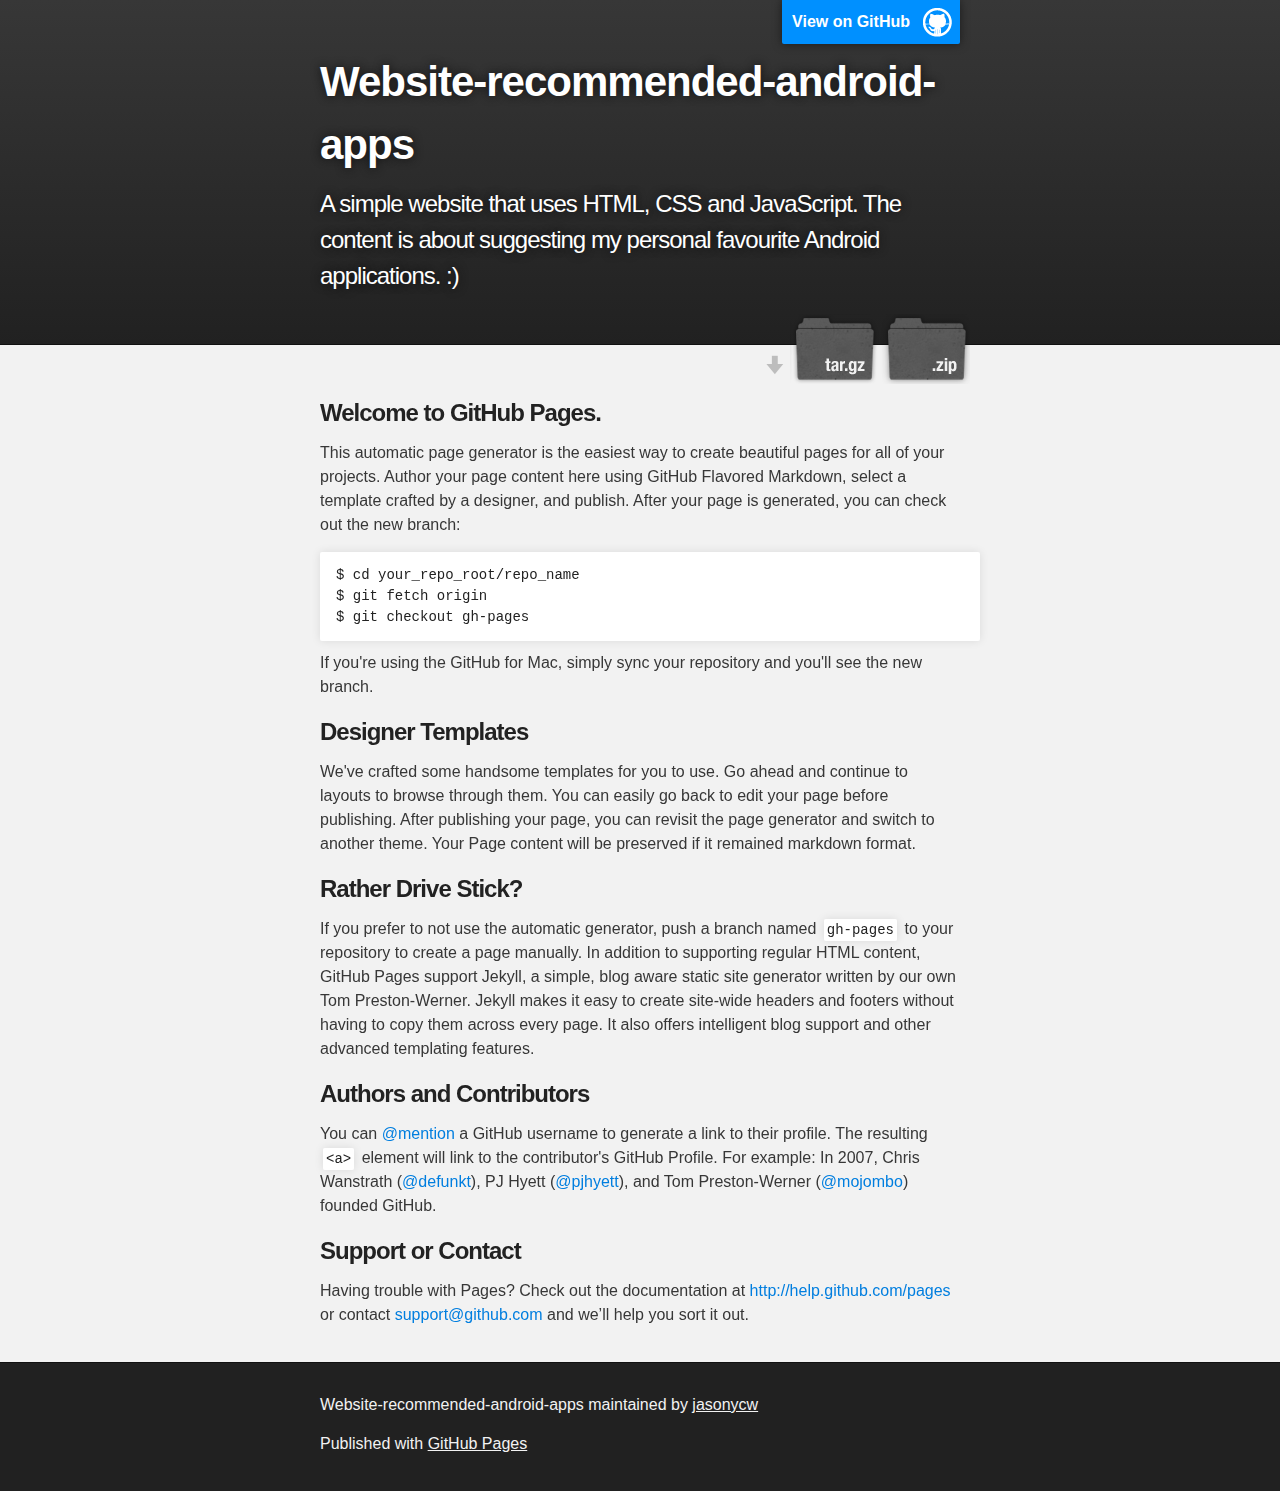
<file: index.html>
<!DOCTYPE html>
<html>

  <head>
    <meta charset='utf-8'>
    <meta http-equiv="X-UA-Compatible" content="chrome=1">
    <meta name="description" content="Website-recommended-android-apps : A simple website that uses HTML, CSS and JavaScript. The content is about suggesting my personal favourite Android applications.  :)">

    <link rel="stylesheet" type="text/css" media="screen" href="stylesheets/stylesheet.css">

    <title>Website-recommended-android-apps</title>
  </head>

  <body>

    <!-- HEADER -->
    <div id="header_wrap" class="outer">
        <header class="inner">
          <a id="forkme_banner" href="https://github.com/jasonycw/Website-Recommended-Android-Apps">View on GitHub</a>

          <h1 id="project_title">Website-recommended-android-apps</h1>
          <h2 id="project_tagline">A simple website that uses HTML, CSS and JavaScript. The content is about suggesting my personal favourite Android applications.  :)</h2>

            <section id="downloads">
              <a class="zip_download_link" href="https://github.com/jasonycw/Website-Recommended-Android-Apps/zipball/master">Download this project as a .zip file</a>
              <a class="tar_download_link" href="https://github.com/jasonycw/Website-Recommended-Android-Apps/tarball/master">Download this project as a tar.gz file</a>
            </section>
        </header>
    </div>

    <!-- MAIN CONTENT -->
    <div id="main_content_wrap" class="outer">
      <section id="main_content" class="inner">
        <h3>
<a id="welcome-to-github-pages" class="anchor" href="#welcome-to-github-pages" aria-hidden="true"><span class="octicon octicon-link"></span></a>Welcome to GitHub Pages.</h3>

<p>This automatic page generator is the easiest way to create beautiful pages for all of your projects. Author your page content here using GitHub Flavored Markdown, select a template crafted by a designer, and publish. After your page is generated, you can check out the new branch:</p>

<pre><code>$ cd your_repo_root/repo_name
$ git fetch origin
$ git checkout gh-pages
</code></pre>

<p>If you're using the GitHub for Mac, simply sync your repository and you'll see the new branch.</p>

<h3>
<a id="designer-templates" class="anchor" href="#designer-templates" aria-hidden="true"><span class="octicon octicon-link"></span></a>Designer Templates</h3>

<p>We've crafted some handsome templates for you to use. Go ahead and continue to layouts to browse through them. You can easily go back to edit your page before publishing. After publishing your page, you can revisit the page generator and switch to another theme. Your Page content will be preserved if it remained markdown format.</p>

<h3>
<a id="rather-drive-stick" class="anchor" href="#rather-drive-stick" aria-hidden="true"><span class="octicon octicon-link"></span></a>Rather Drive Stick?</h3>

<p>If you prefer to not use the automatic generator, push a branch named <code>gh-pages</code> to your repository to create a page manually. In addition to supporting regular HTML content, GitHub Pages support Jekyll, a simple, blog aware static site generator written by our own Tom Preston-Werner. Jekyll makes it easy to create site-wide headers and footers without having to copy them across every page. It also offers intelligent blog support and other advanced templating features.</p>

<h3>
<a id="authors-and-contributors" class="anchor" href="#authors-and-contributors" aria-hidden="true"><span class="octicon octicon-link"></span></a>Authors and Contributors</h3>

<p>You can <a href="https://github.com/blog/821" class="user-mention">@mention</a> a GitHub username to generate a link to their profile. The resulting <code>&lt;a&gt;</code> element will link to the contributor's GitHub Profile. For example: In 2007, Chris Wanstrath (<a href="https://github.com/defunkt" class="user-mention">@defunkt</a>), PJ Hyett (<a href="https://github.com/pjhyett" class="user-mention">@pjhyett</a>), and Tom Preston-Werner (<a href="https://github.com/mojombo" class="user-mention">@mojombo</a>) founded GitHub.</p>

<h3>
<a id="support-or-contact" class="anchor" href="#support-or-contact" aria-hidden="true"><span class="octicon octicon-link"></span></a>Support or Contact</h3>

<p>Having trouble with Pages? Check out the documentation at <a href="http://help.github.com/pages">http://help.github.com/pages</a> or contact <a href="mailto:support@github.com">support@github.com</a> and we’ll help you sort it out.</p>
      </section>
    </div>

    <!-- FOOTER  -->
    <div id="footer_wrap" class="outer">
      <footer class="inner">
        <p class="copyright">Website-recommended-android-apps maintained by <a href="https://github.com/jasonycw">jasonycw</a></p>
        <p>Published with <a href="http://pages.github.com">GitHub Pages</a></p>
      </footer>
    </div>

    

  </body>
</html>
</file>
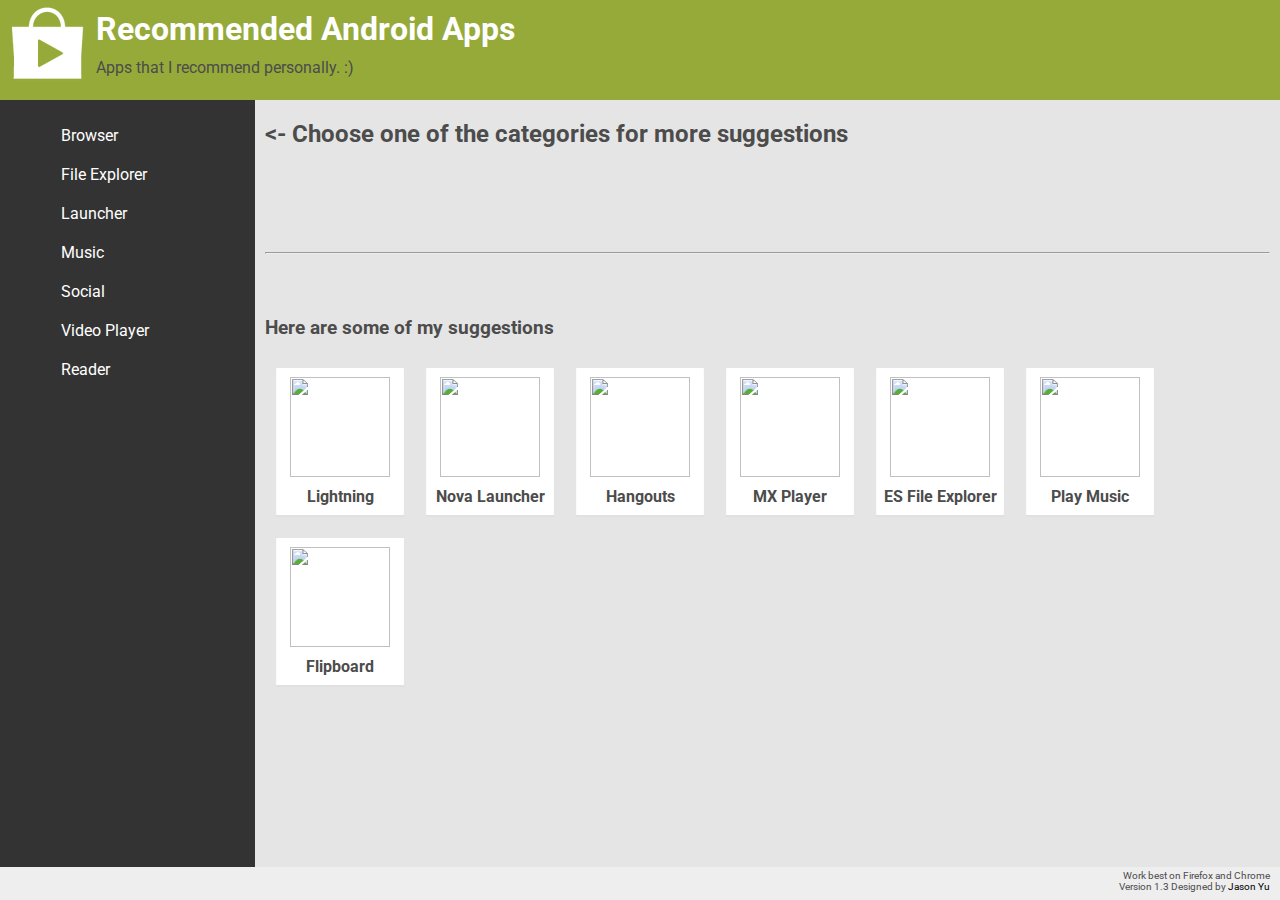
<file: RecommendedAndroidApp/html/main.html>
<!doctype html>
<html>
<head>
<meta charset="utf-8">
<title>Recommended Android Apps</title>
<link rel="stylesheet" type="text/css" href="../css/main.css">
</head>

<body>
    <div id='mainContainer'>
        <header id='headerConatiner'>
        	<a href="default.html" target='content'><img id='logo' src='../img/logo.png' /></a>
            <h1><a href="default.html" target='content'>Recommended Android Apps</a></h1>
            <p>Apps that I recommend personally. :)</p>
        </header>
        
        <section id='contentContainer'>
            <aside id='Navigation'>
                <nav>
                    <ul>
                        <li><a href="browser.html" target='content'>Browser</a></li>
                        <li><a href="fileExplorer.html" target='content'>File Explorer</a></li>
                        <li><a href="launcher.html" target='content'>Launcher</a></li>
                        <li><a href="music.html" target='content'>Music</a></li>
                        <li><a href="social.html" target='content'>Social</a></li>
                        <li><a href="video.html" target='content'>Video Player</a></li>
                        <li><a href="reader.html" target='content'>Reader</a></li>
                    </ul>
                </nav>
            </aside>
            <section id='contentFrame'>
            	<iframe name='content' src='default.html'></iframe>
            </section>
        </section>
        <footer id='footer'>
        	<div id='footerContent'>
                <p>Work best on Firefox and Chrome</p>
                <p>Version 1.3   Designed by <a href="mailto:jasonycw1992@gmail.com">Jason Yu</a></p>
            </div>
        </footer>
    </div>
</body>
</html>
</file>
<file: stylesheets/stylesheet.css>
/*******************************************************************************
Slate Theme for GitHub Pages
by Jason Costello, @jsncostello
*******************************************************************************/

@import url(pygment_trac.css);

/*******************************************************************************
MeyerWeb Reset
*******************************************************************************/

html, body, div, span, applet, object, iframe,
h1, h2, h3, h4, h5, h6, p, blockquote, pre,
a, abbr, acronym, address, big, cite, code,
del, dfn, em, img, ins, kbd, q, s, samp,
small, strike, strong, sub, sup, tt, var,
b, u, i, center,
dl, dt, dd, ol, ul, li,
fieldset, form, label, legend,
table, caption, tbody, tfoot, thead, tr, th, td,
article, aside, canvas, details, embed,
figure, figcaption, footer, header, hgroup,
menu, nav, output, ruby, section, summary,
time, mark, audio, video {
  margin: 0;
  padding: 0;
  border: 0;
  font: inherit;
  vertical-align: baseline;
}

/* HTML5 display-role reset for older browsers */
article, aside, details, figcaption, figure,
footer, header, hgroup, menu, nav, section {
  display: block;
}

ol, ul {
  list-style: none;
}

table {
  border-collapse: collapse;
  border-spacing: 0;
}

/*******************************************************************************
Theme Styles
*******************************************************************************/

body {
  box-sizing: border-box;
  color:#373737;
  background: #212121;
  font-size: 16px;
  font-family: 'Myriad Pro', Calibri, Helvetica, Arial, sans-serif;
  line-height: 1.5;
  -webkit-font-smoothing: antialiased;
}

h1, h2, h3, h4, h5, h6 {
  margin: 10px 0;
  font-weight: 700;
  color:#222222;
  font-family: 'Lucida Grande', 'Calibri', Helvetica, Arial, sans-serif;
  letter-spacing: -1px;
}

h1 {
  font-size: 36px;
  font-weight: 700;
}

h2 {
  padding-bottom: 10px;
  font-size: 32px;
  background: url('../images/bg_hr.png') repeat-x bottom;
}

h3 {
  font-size: 24px;
}

h4 {
  font-size: 21px;
}

h5 {
  font-size: 18px;
}

h6 {
  font-size: 16px;
}

p {
  margin: 10px 0 15px 0;
}

footer p {
  color: #f2f2f2;
}

a {
  text-decoration: none;
  color: #007edf;
  text-shadow: none;

  transition: color 0.5s ease;
  transition: text-shadow 0.5s ease;
  -webkit-transition: color 0.5s ease;
  -webkit-transition: text-shadow 0.5s ease;
  -moz-transition: color 0.5s ease;
  -moz-transition: text-shadow 0.5s ease;
  -o-transition: color 0.5s ease;
  -o-transition: text-shadow 0.5s ease;
  -ms-transition: color 0.5s ease;
  -ms-transition: text-shadow 0.5s ease;
}

a:hover, a:focus {text-decoration: underline;}

footer a {
  color: #F2F2F2;
  text-decoration: underline;
}

em {
  font-style: italic;
}

strong {
  font-weight: bold;
}

img {
  position: relative;
  margin: 0 auto;
  max-width: 739px;
  padding: 5px;
  margin: 10px 0 10px 0;
  border: 1px solid #ebebeb;

  box-shadow: 0 0 5px #ebebeb;
  -webkit-box-shadow: 0 0 5px #ebebeb;
  -moz-box-shadow: 0 0 5px #ebebeb;
  -o-box-shadow: 0 0 5px #ebebeb;
  -ms-box-shadow: 0 0 5px #ebebeb;
}

p img {
  display: inline;
  margin: 0;
  padding: 0;
  vertical-align: middle;
  text-align: center;
  border: none;
}

pre, code {
  width: 100%;
  color: #222;
  background-color: #fff;

  font-family: Monaco, "Bitstream Vera Sans Mono", "Lucida Console", Terminal, monospace;
  font-size: 14px;

  border-radius: 2px;
  -moz-border-radius: 2px;
  -webkit-border-radius: 2px;
}

pre {
  width: 100%;
  padding: 10px;
  box-shadow: 0 0 10px rgba(0,0,0,.1);
  overflow: auto;
}

code {
  padding: 3px;
  margin: 0 3px;
  box-shadow: 0 0 10px rgba(0,0,0,.1);
}

pre code {
  display: block;
  box-shadow: none;
}

blockquote {
  color: #666;
  margin-bottom: 20px;
  padding: 0 0 0 20px;
  border-left: 3px solid #bbb;
}


ul, ol, dl {
  margin-bottom: 15px
}

ul {
  list-style: inside;
  padding-left: 20px;
}

ol {
  list-style: decimal inside;
  padding-left: 20px;
}

dl dt {
  font-weight: bold;
}

dl dd {
  padding-left: 20px;
  font-style: italic;
}

dl p {
  padding-left: 20px;
  font-style: italic;
}

hr {
  height: 1px;
  margin-bottom: 5px;
  border: none;
  background: url('../images/bg_hr.png') repeat-x center;
}

table {
  border: 1px solid #373737;
  margin-bottom: 20px;
  text-align: left;
 }

th {
  font-family: 'Lucida Grande', 'Helvetica Neue', Helvetica, Arial, sans-serif;
  padding: 10px;
  background: #373737;
  color: #fff;
 }

td {
  padding: 10px;
  border: 1px solid #373737;
 }

form {
  background: #f2f2f2;
  padding: 20px;
}

/*******************************************************************************
Full-Width Styles
*******************************************************************************/

.outer {
  width: 100%;
}

.inner {
  position: relative;
  max-width: 640px;
  padding: 20px 10px;
  margin: 0 auto;
}

#forkme_banner {
  display: block;
  position: absolute;
  top:0;
  right: 10px;
  z-index: 10;
  padding: 10px 50px 10px 10px;
  color: #fff;
  background: url('../images/blacktocat.png') #0090ff no-repeat 95% 50%;
  font-weight: 700;
  box-shadow: 0 0 10px rgba(0,0,0,.5);
  border-bottom-left-radius: 2px;
  border-bottom-right-radius: 2px;
}

#header_wrap {
  background: #212121;
  background: -moz-linear-gradient(top, #373737, #212121);
  background: -webkit-linear-gradient(top, #373737, #212121);
  background: -ms-linear-gradient(top, #373737, #212121);
  background: -o-linear-gradient(top, #373737, #212121);
  background: linear-gradient(top, #373737, #212121);
}

#header_wrap .inner {
  padding: 50px 10px 30px 10px;
}

#project_title {
  margin: 0;
  color: #fff;
  font-size: 42px;
  font-weight: 700;
  text-shadow: #111 0px 0px 10px;
}

#project_tagline {
  color: #fff;
  font-size: 24px;
  font-weight: 300;
  background: none;
  text-shadow: #111 0px 0px 10px;
}

#downloads {
  position: absolute;
  width: 210px;
  z-index: 10;
  bottom: -40px;
  right: 0;
  height: 70px;
  background: url('../images/icon_download.png') no-repeat 0% 90%;
}

.zip_download_link {
  display: block;
  float: right;
  width: 90px;
  height:70px;
  text-indent: -5000px;
  overflow: hidden;
  background: url(../images/sprite_download.png) no-repeat bottom left;
}

.tar_download_link {
  display: block;
  float: right;
  width: 90px;
  height:70px;
  text-indent: -5000px;
  overflow: hidden;
  background: url(../images/sprite_download.png) no-repeat bottom right;
  margin-left: 10px;
}

.zip_download_link:hover {
  background: url(../images/sprite_download.png) no-repeat top left;
}

.tar_download_link:hover {
  background: url(../images/sprite_download.png) no-repeat top right;
}

#main_content_wrap {
  background: #f2f2f2;
  border-top: 1px solid #111;
  border-bottom: 1px solid #111;
}

#main_content {
  padding-top: 40px;
}

#footer_wrap {
  background: #212121;
}



/*******************************************************************************
Small Device Styles
*******************************************************************************/

@media screen and (max-width: 480px) {
  body {
    font-size:14px;
  }

  #downloads {
    display: none;
  }

  .inner {
    min-width: 320px;
    max-width: 480px;
  }

  #project_title {
  font-size: 32px;
  }

  h1 {
    font-size: 28px;
  }

  h2 {
    font-size: 24px;
  }

  h3 {
    font-size: 21px;
  }

  h4 {
    font-size: 18px;
  }

  h5 {
    font-size: 14px;
  }

  h6 {
    font-size: 12px;
  }

  code, pre {
    min-width: 320px;
    max-width: 480px;
    font-size: 11px;
  }

}
</file>
<file: RecommendedAndroidApp/css/main.css>
@import url(general.css);

html{
	height:100%;
}
#mainContainer{
	height:100%;
	min-height:inherit;
}
header{
	background-color:#96AA39;
	color:#FFF;
	height:100px;
}
header img{
	float:left;
}
header h1{
	margin:0;
	padding:10px;
}
header a:hover, header p:hover{
	cursor:default;
}
header p{
	margin:0;
	padding-left:20px;
}
#contentContainer{
	background-color:#E5E5E5;
	position:absolute;
	top:100px;
	right:0;
	left:0;
	bottom:33px;
	min-width:inherit;
	width:100%;
}
#Navigation{
	float:left;
	width:255px;
	height:100%;
	background-color:#333;
	color:#FFF;
}
a{
	color:#FFF;
	text-decoration:none;
}
ul{
	margin-left:20%;
	margin-right:5%;
	padding:10px;
}
li{
	list-style:none;
	transition:all 0.15s ease-in-out;
}
li a{
	padding-bottom:20px;
	margin: 0px;
	display: block;
	width: 100%;
	height: 100%;
}
li:hover{
	font-size:30px;
}
#contentFrame{
	position:absolute;
	left:255px;
	height:100%;
	/* Standard */
	width:calc(100% - 255px);
	/* Firefox */
	width:-moz-calc(100% - 255px);
	/* WebKit */
	width:-webkit-calc(100% - 255px);
	/* Opera */
	width:-o-calc(100% - 255px);
}
iframe{
	width:100%;
	height:100%;
	padding:0;
	border:none;
}
footer{
	position:absolute;
	bottom:0;
	left:0;
	width:100%;
	height:33px;
	background-color:#EEE;
	margin:0;
	text-align:right;
}
#footerContent{
	height:26px;
	margin-top:3px;
}
footer p{
	font-size:10px;
	margin:0 10px 0 10px;
	padding:0;
	width:auto;
}
footer a{
	color:black;
}
footer a:hover{
	text-decoration:underline;
}
</file>
